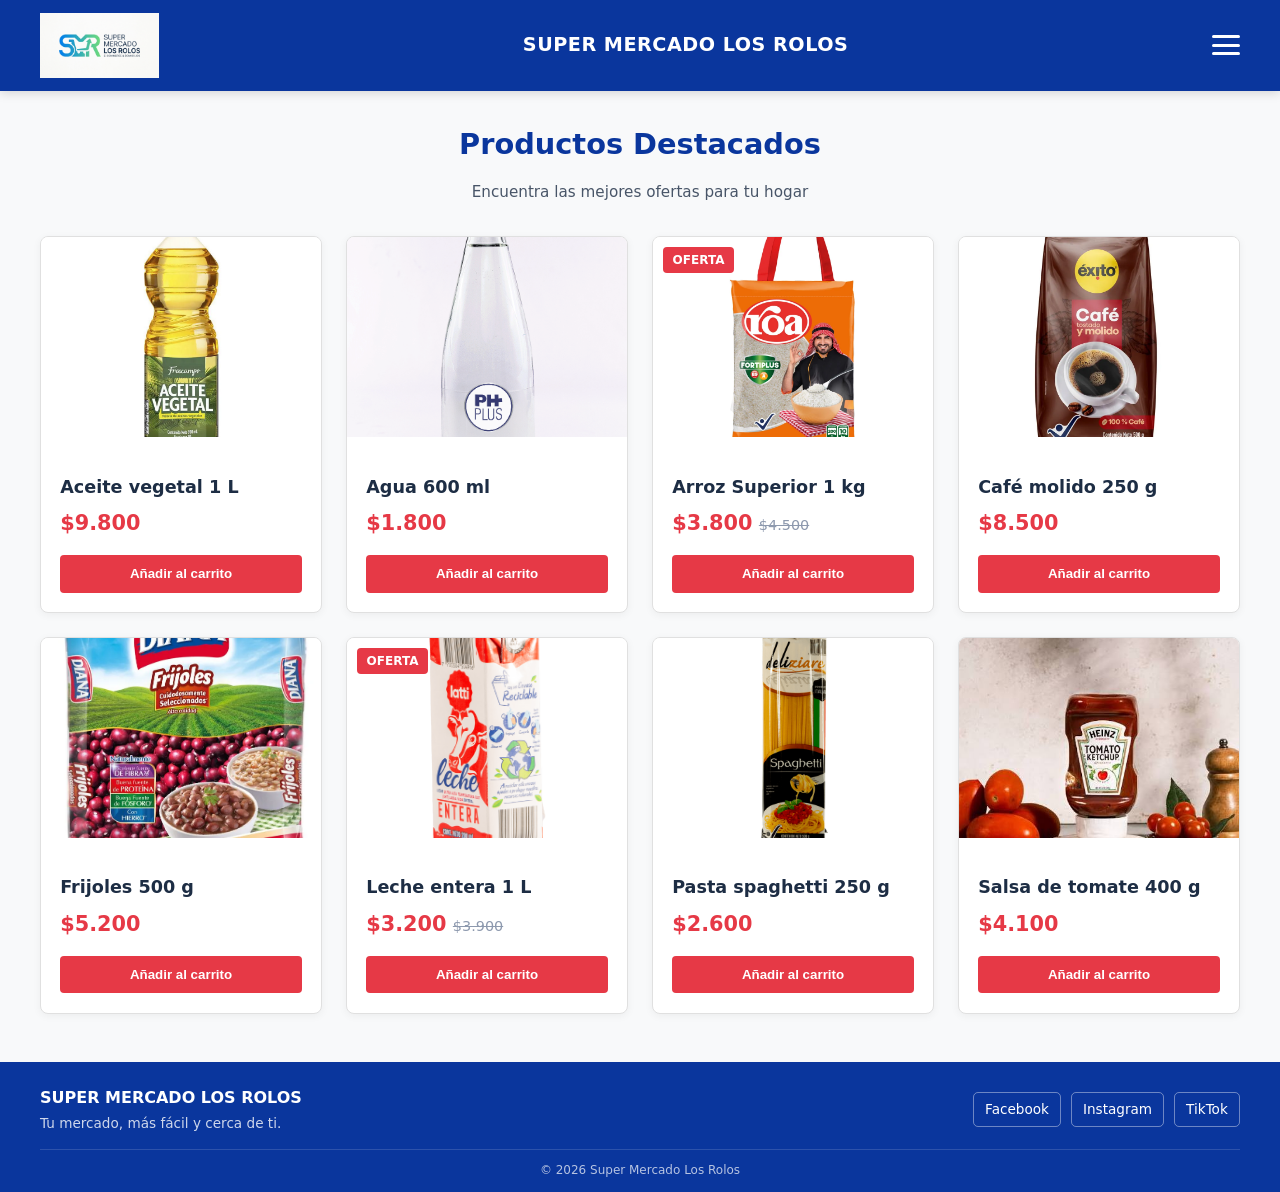
<file: index.html>
<!DOCTYPE html>
<html lang="en">
<head>
    <meta charset="UTF-8">
    <meta name="viewport"  content="width=device-width, initial-scale=1.0">
    <link rel="stylesheet" href="estilos/estilos.css">
    <title>Mercado los Rolos</title>
</head>
<body>
    
    <header class="main-header">
  <div class="header-container">
    
    <!-- 1. Logo (espacio reservado) -->
    <a href="index.html" class="logo">
      <img src="imagenes/logo.png" alt="Logo Mercado Los Rolos" class="logo-img">
    </a>

    <!-- 2. Título principal -->
    <h1 class="header-title">SUPER MERCADO LOS ROLOS</h1>

    <!-- 3. Menú Hamburguesa (Control con Checkbox) -->
    <input type="checkbox" id="menu-toggle" class="menu-toggle">
    <label for="menu-toggle" class="hamburger-icon">
      <span></span>
      <span></span>
      <span></span>
    </label>

    <!-- 4. Navegación -->
    <nav class="nav-menu">
      <ul>
        <li><a href="index.html">Inicio</a></li>
        <li><a href="categorias.html">Categorías</a></li>
        <li><a href="ofertas.html">Ofertas</a></li>
        <li><a href="#contacto">Contacto</a></li>
        <li><a href="login.html">Iniciar sesión</a></li>
      </ul>
    </nav>

  </div>
</header>
    <main class="main-container">
  <!-- Encabezado de la sección -->
  <section class="section-title">
    <h2>Productos Destacados</h2>
    <p>Encuentra las mejores ofertas para tu hogar</p>
  </section>

  <!-- Grilla de Productos -->
  <section class="productos-grid">
    
   
     <article class="card-producto">
            <img src="imagenes/aceite_vegetal.png" alt="Aceite vegetal 1 L" class="producto-img">
            <div class="producto-info">
                <h3>Aceite vegetal 1 L</h3>
                <p class="precio">$9.800</p>
                <button type="button" class="btn-comprar">Añadir al carrito</button>
            </div>
        </article>
 
        <article class="card-producto">
            <img src="imagenes/agua.png" alt="Agua 600 ml" class="producto-img">
            <div class="producto-info">
                <h3>Agua 600 ml</h3>
                <p class="precio">$1.800</p>
                <button type="button" class="btn-comprar">Añadir al carrito</button>
            </div>
        </article>
 
        <article class="card-producto">
            <span class="badge-oferta">Oferta</span>
            <img src="imagenes/arroz_1_kilo.png" alt="Arroz Superior 1 kg" class="producto-img">
            <div class="producto-info">
                <h3>Arroz Superior 1 kg</h3>
                <p class="precio">$3.800<span class="precio-anterior">$4.500</span></p>
                <button type="button" class="btn-comprar">Añadir al carrito</button>
            </div>
        </article>
 
        <article class="card-producto">
            <img src="imagenes/cafe_molido.png" alt="Café molido 250 g" class="producto-img">
            <div class="producto-info">
                <h3>Café molido 250 g</h3>
                <p class="precio">$8.500</p>
                <button type="button" class="btn-comprar">Añadir al carrito</button>
            </div>
        </article>
 
        <article class="card-producto">
            <img src="imagenes/frijoles.png" alt="Frijoles 500 g" class="producto-img">
            <div class="producto-info">
                <h3>Frijoles 500 g</h3>
                <p class="precio">$5.200</p>
                <button type="button" class="btn-comprar">Añadir al carrito</button>
            </div>
        </article>
 
        <article class="card-producto">
            <span class="badge-oferta">Oferta</span>
            <img src="imagenes/leche.png" alt="Leche entera 1 L" class="producto-img">
            <div class="producto-info">
                <h3>Leche entera 1 L</h3>
                <p class="precio">$3.200<span class="precio-anterior">$3.900</span></p>
                <button type="button" class="btn-comprar">Añadir al carrito</button>
            </div>
        </article>
 
        <article class="card-producto">
            <img src="imagenes/pasta.png" alt="Pasta spaghetti 250 g" class="producto-img">
            <div class="producto-info">
                <h3>Pasta spaghetti 250 g</h3>
                <p class="precio">$2.600</p>
                <button type="button" class="btn-comprar">Añadir al carrito</button>
            </div>
        </article>
 
        <article class="card-producto">
            <img src="imagenes/salsa_tomate.png" alt="Salsa de tomate 400 g" class="producto-img">
            <div class="producto-info">
                <h3>Salsa de tomate 400 g</h3>
                <p class="precio">$4.100</p>
                <button type="button" class="btn-comprar">Añadir al carrito</button>
            </div>
        </article>
 
        </section>
    </main>

  </section>
</main>

<!-- ==========================================
         FOOTER
         ========================================== -->

    <footer class="main-footer" id="contacto">

        <div class="footer-content">

            <div class="footer-info">

                <strong>
                    SUPER MERCADO LOS ROLOS
                </strong>

                <span>
                    Tu mercado, más fácil y cerca de ti.
                </span>

            </div>


            <div class="footer-social">

                <a href="#" aria-label="Facebook">
                    Facebook
                </a>

                <a href="#" aria-label="Instagram">
                    Instagram
                </a>

                <a href="#" aria-label="TikTok">
                    TikTok
                </a>

            </div>

        </div>


        <div class="footer-bottom">
            © 2026 Super Mercado Los Rolos
        </div>

    </footer>
</body>
</html>
</file>
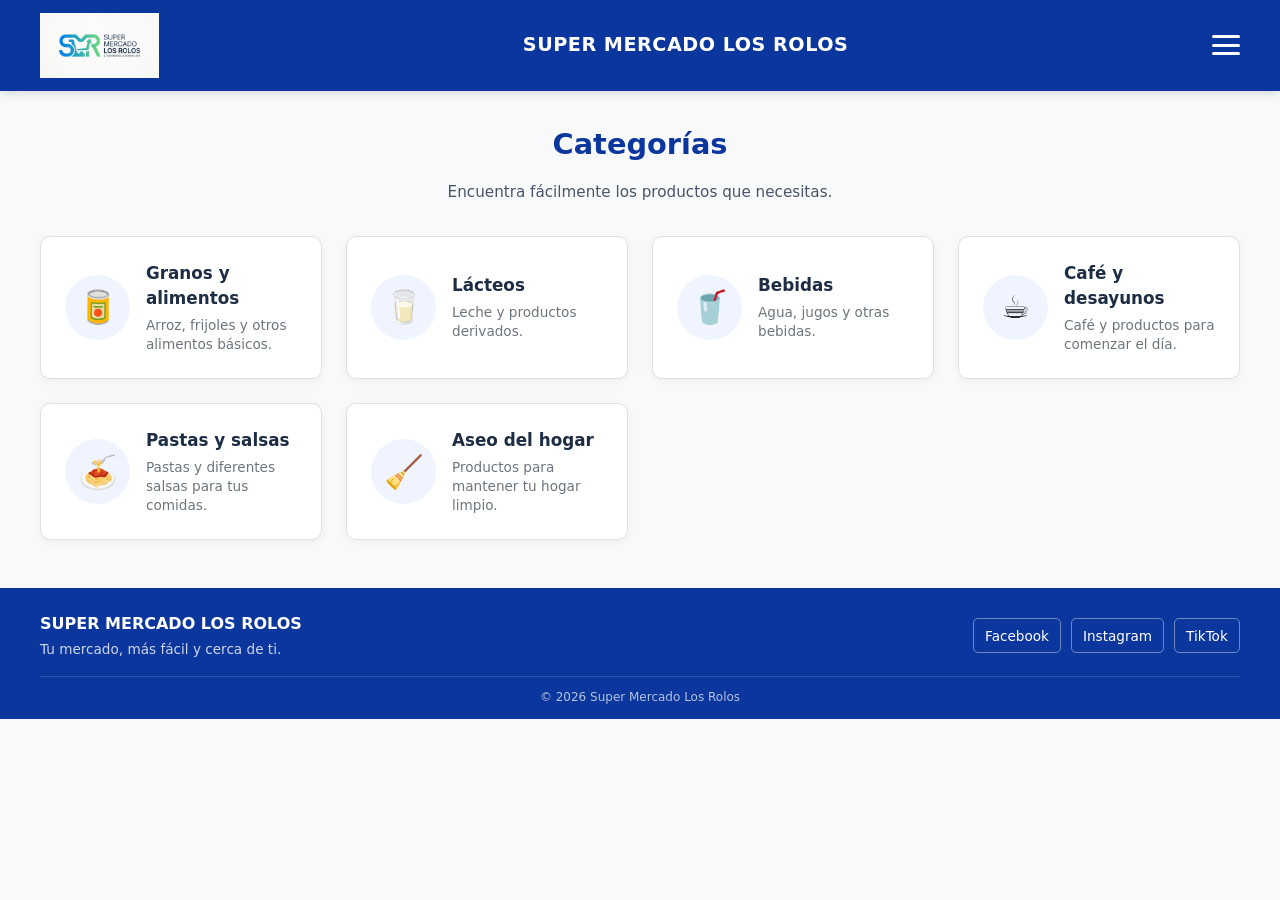
<file: categorias.html>
<!DOCTYPE html>
<html lang="es">
<head>
    <meta charset="UTF-8">
    <meta name="viewport" content="width=device-width, initial-scale=1.0">
    <link rel="stylesheet" href="estilos/estilos.css">
    
    <title>Categorías - Mercado Los Rolos</title>
</head>

<body>

    <!-- ==========================================
         HEADER
         ========================================== -->

    <header class="main-header">
        <div class="header-container">

            <!-- Logo -->
            <a href="index.html" class="logo">
                <img 
                    src="imagenes/logo.png" 
                    alt="Logo Mercado Los Rolos" 
                    class="logo-img"
                >
            </a>

            <!-- Título -->
            <h1 class="header-title">
                SUPER MERCADO LOS ROLOS
            </h1>

            <!-- Menú hamburguesa -->
            <input 
                type="checkbox" 
                id="menu-toggle" 
                class="menu-toggle"
            >

            <label for="menu-toggle" class="hamburger-icon">
                <span></span>
                <span></span>
                <span></span>
            </label>

            <!-- Navegación -->
            <nav class="nav-menu">
                <ul>
                    <li><a href="index.html">Inicio</a></li>
                    <li><a href="categorias.html">Categorías</a></li>
                    <li><a href="ofertas.html">Ofertas</a></li>
                    <li><a href="#contacto">Contacto</a></li>
                    <li><a href="login.html">Iniciar sesión</a></li>
                </ul>
            </nav>

        </div>
    </header>


    <!-- ==========================================
         CONTENIDO DE CATEGORÍAS
         ========================================== -->

    <main class="main-container">

        <section class="categorias-header">
            <h2>Categorías</h2>

            <p>
                Encuentra fácilmente los productos que necesitas.
            </p>
        </section>


        <!-- Tarjetas de categorías -->

        <section class="categorias-grid">

            <!-- Categoría 1 -->
            <a href="#" class="categoria-card">
                <div class="categoria-icono">🥫</div>

                <div class="categoria-info">
                    <h3>Granos y alimentos</h3>
                    <p>
                        Arroz, frijoles y otros alimentos básicos.
                    </p>
                </div>
            </a>


            <!-- Categoría 2 -->
            <a href="#" class="categoria-card">
                <div class="categoria-icono">🥛</div>

                <div class="categoria-info">
                    <h3>Lácteos</h3>
                    <p>
                        Leche y productos derivados.
                    </p>
                </div>
            </a>


            <!-- Categoría 3 -->
            <a href="#" class="categoria-card">
                <div class="categoria-icono">🥤</div>

                <div class="categoria-info">
                    <h3>Bebidas</h3>
                    <p>
                        Agua, jugos y otras bebidas.
                    </p>
                </div>
            </a>


            <!-- Categoría 4 -->
            <a href="#" class="categoria-card">
                <div class="categoria-icono">☕</div>

                <div class="categoria-info">
                    <h3>Café y desayunos</h3>
                    <p>
                        Café y productos para comenzar el día.
                    </p>
                </div>
            </a>


            <!-- Categoría 5 -->
            <a href="#" class="categoria-card">
                <div class="categoria-icono">🍝</div>

                <div class="categoria-info">
                    <h3>Pastas y salsas</h3>
                    <p>
                        Pastas y diferentes salsas para tus comidas.
                    </p>
                </div>
            </a>


            <!-- Categoría 6 -->
            <a href="#" class="categoria-card">
                <div class="categoria-icono">🧹</div>

                <div class="categoria-info">
                    <h3>Aseo del hogar</h3>
                    <p>
                        Productos para mantener tu hogar limpio.
                    </p>
                </div>
            </a>

        </section>

    </main>


    <!-- ==========================================
         FOOTER
         ========================================== -->

    <footer class="main-footer" id="contacto">

        <div class="footer-content">

            <div class="footer-info">
                <strong>SUPER MERCADO LOS ROLOS</strong>

                <span>
                    Tu mercado, más fácil y cerca de ti.
                </span>
            </div>


            <div class="footer-social">

                <a href="#" aria-label="Facebook">
                    Facebook
                </a>

                <a href="#" aria-label="Instagram">
                    Instagram
                </a>

                <a href="#" aria-label="TikTok">
                    TikTok
                </a>

            </div>

        </div>


        <div class="footer-bottom">
            © 2026 Super Mercado Los Rolos
        </div>

    </footer>

</body>
</html>
</file>
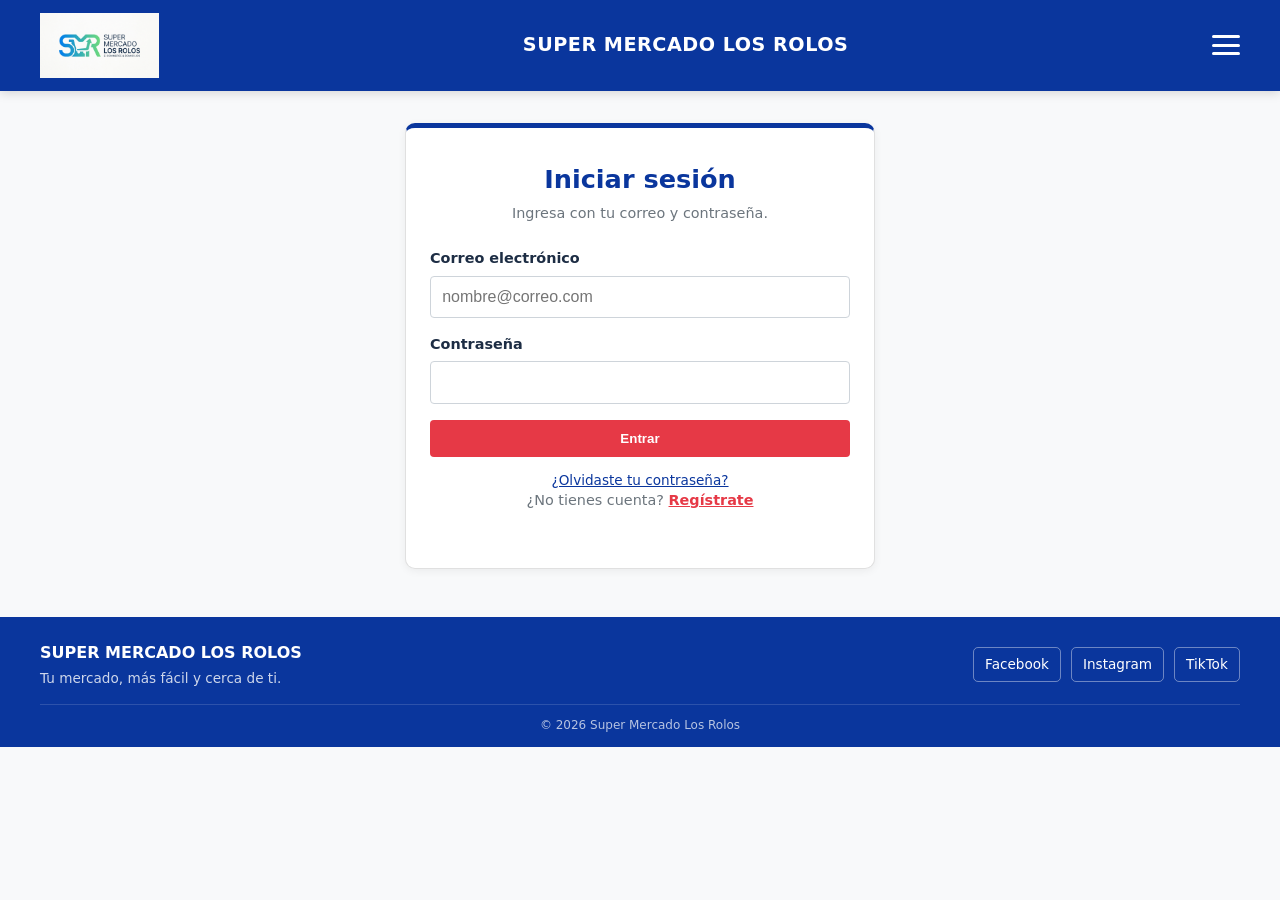
<file: login.html>
<!DOCTYPE html>
<html lang="es">
<head>
    <meta charset="UTF-8">
    <meta name="viewport" content="width=device-width, initial-scale=1.0">
    <link rel="stylesheet" href="estilos/estilos.css">
    <title>Iniciar sesión - Mercado Los Rolos</title>
</head>
<body>
    <header class="main-header">
        <div class="header-container">
            <a href="index.html" class="logo">
                <img src="imagenes/logo.png" alt="Logo Mercado Los Rolos" class="logo-img">
            </a>
            <h1 class="header-title">SUPER MERCADO LOS ROLOS</h1>
            <input type="checkbox" id="menu-toggle" class="menu-toggle">
            <label for="menu-toggle" class="hamburger-icon">
                <span></span>
                <span></span>
                <span></span>
            </label>
            <nav class="nav-menu">
                <ul>
                    <li><a href="index.html">Inicio</a></li>
                    <li><a href="categorias.html">Categorías</a></li>
                    <li><a href="ofertas.html">Ofertas</a></li>
                    <li><a href="login.html">Iniciar sesión</a></li>
                    <li><a href="#contacto">Contacto</a></li>
                </ul>
            </nav>
        </div>
    </header>

    <main class="main-container">
        <section class="login-caja">
            <h2>Iniciar sesión</h2>
            <p>Ingresa con tu correo y contraseña.</p>

            <form class="login-form" action="#" method="post">
                <div class="login-campo">
                    <label for="correo">Correo electrónico</label>
                    <input type="email" id="correo" name="correo" placeholder="nombre@correo.com" required>
                </div>

                <div class="login-campo">
                    <label for="contrasena">Contraseña</label>
                    <input type="password" id="contrasena" name="contrasena" required>
                </div>

                <p class="login-error" role="alert" hidden>Correo o contraseña incorrectos.</p>

                <button type="submit" class="btn-comprar">Entrar</button>
                <a href="recuperar.html" class="login-olvido">¿Olvidaste tu contraseña?</a>
            </form>

            <p class="login-pie">¿No tienes cuenta? <a href="registro.html">Regístrate</a></p>
        </section>
    </main>

    <footer class="main-footer" id="contacto">
        <div class="footer-content">
            <div class="footer-info">
                <strong>SUPER MERCADO LOS ROLOS</strong>
                <span>Tu mercado, más fácil y cerca de ti.</span>
            </div>
            <div class="footer-social">
                <a href="#" aria-label="Facebook">Facebook</a>
                <a href="#" aria-label="Instagram">Instagram</a>
                <a href="#" aria-label="TikTok">TikTok</a>
            </div>
        </div>
        <div class="footer-bottom">© 2026 Super Mercado Los Rolos</div>
    </footer>
</body>
</html>
</file>
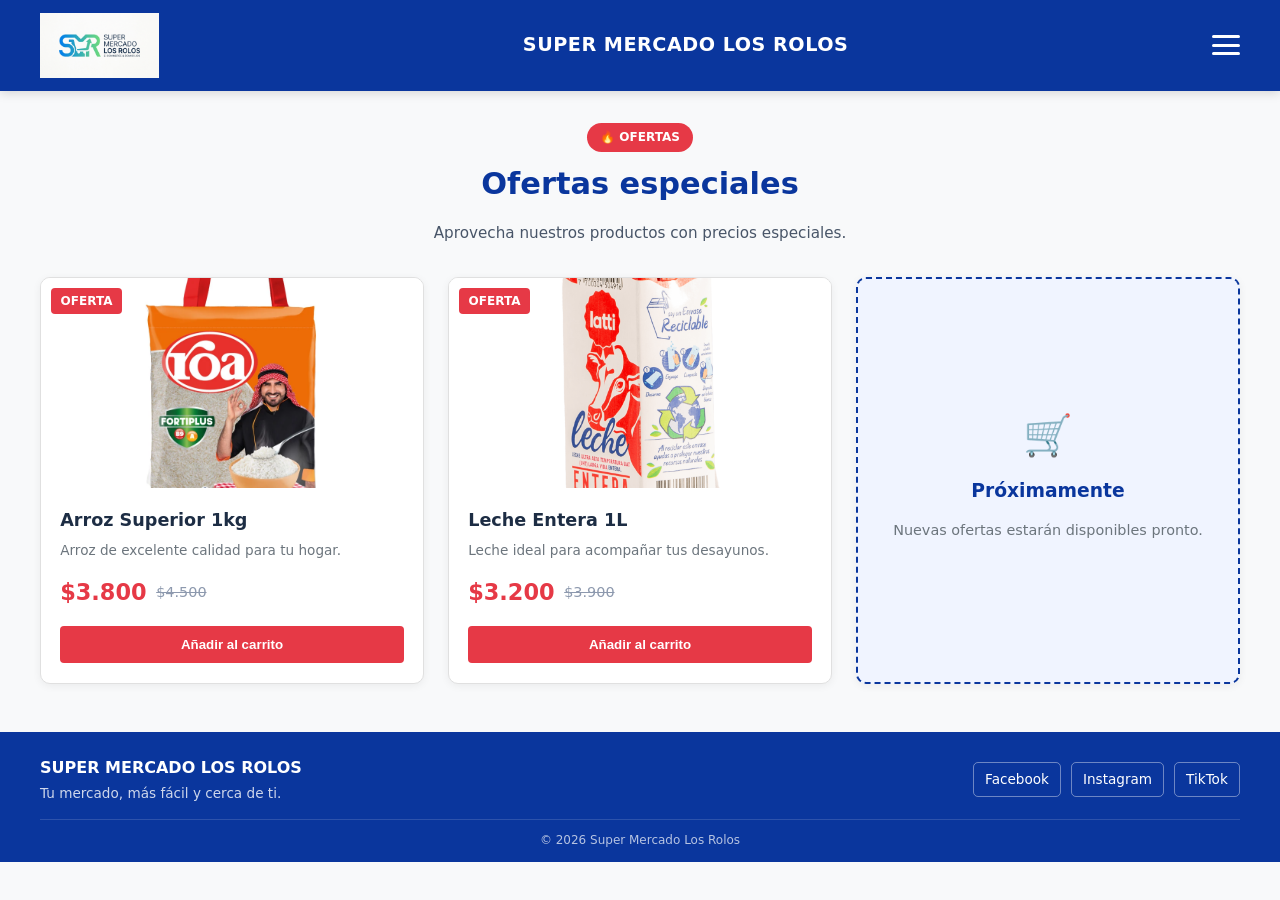
<file: ofertas.html>
<!DOCTYPE html>
<html lang="es">

<head>
    <meta charset="UTF-8">
    <meta name="viewport" content="width=device-width, initial-scale=1.0">

    <link rel="stylesheet" href="estilos/estilos.css">

    <title>Ofertas - Mercado Los Rolos</title>
</head>

<body>

    <!-- ==========================================
         HEADER
         ========================================== -->

    <header class="main-header">

        <div class="header-container">

            <!-- Logo -->
            <a href="index.html" class="logo">
                <img
                    src="imagenes/logo.png"
                    alt="Logo Mercado Los Rolos"
                    class="logo-img"
                >
            </a>

            <!-- Título -->
            <h1 class="header-title">
                SUPER MERCADO LOS ROLOS
            </h1>

            <!-- Menú hamburguesa -->
            <input
                type="checkbox"
                id="menu-toggle"
                class="menu-toggle"
            >

            <label for="menu-toggle" class="hamburger-icon">
                <span></span>
                <span></span>
                <span></span>
            </label>

            <!-- Navegación -->
            <nav class="nav-menu">

                <ul>
                    <li><a href="index.html">Inicio</a></li>
                    <li><a href="categorias.html">Categorías</a></li>
                    <li><a href="ofertas.html">Ofertas</a></li>
                    <li><a href="#contacto">Contacto</a></li>
                    <li><a href="login.html">Iniciar sesión</a></li>
                </ul>

            </nav>

        </div>

    </header>


    <!-- ==========================================
         CONTENIDO DE OFERTAS
         ========================================== -->

    <main class="main-container">

        <!-- Encabezado -->

        <section class="ofertas-header">

            <span class="ofertas-etiqueta">
                🔥 OFERTAS
            </span>

            <h2>
                Ofertas especiales
            </h2>

            <p>
                Aprovecha nuestros productos con precios especiales.
            </p>

        </section>


        <!-- ==========================================
             PRODUCTOS EN OFERTA
             ========================================== -->

        <section class="ofertas-grid">


            <!-- OFERTA 1 -->

            <article class="oferta-card">

                <div class="oferta-imagen">

                    <span class="badge-oferta">
                        OFERTA
                    </span>

                    <img
                        src="imagenes/arroz_1_kilo.png"
                        alt="Arroz Superior 1kg"
                    >

                </div>


                <div class="oferta-info">

                    <h3>
                        Arroz Superior 1kg
                    </h3>

                    <p class="oferta-descripcion">
                        Arroz de excelente calidad para tu hogar.
                    </p>

                    <div class="oferta-precios">

                        <span class="oferta-precio">
                            $3.800
                        </span>

                        <span class="oferta-anterior">
                            $4.500
                        </span>

                    </div>

                    <button class="btn-comprar">
                        Añadir al carrito
                    </button>

                </div>

            </article>


            <!-- OFERTA 2 -->

            <article class="oferta-card">

                <div class="oferta-imagen">

                    <span class="badge-oferta">
                        OFERTA
                    </span>

                    <img
                        src="imagenes/leche.png"
                        alt="Leche Entera 1L"
                    >

                </div>


                <div class="oferta-info">

                    <h3>
                        Leche Entera 1L
                    </h3>

                    <p class="oferta-descripcion">
                        Leche ideal para acompañar tus desayunos.
                    </p>

                    <div class="oferta-precios">

                        <span class="oferta-precio">
                            $3.200
                        </span>

                        <span class="oferta-anterior">
                            $3.900
                        </span>

                    </div>

                    <button class="btn-comprar">
                        Añadir al carrito
                    </button>

                </div>

            </article>


            <!-- OFERTA 3 -->
            <!-- La dejamos preparada para después -->

            <article class="oferta-card oferta-proxima">

                <div class="oferta-proxima-contenido">

                    <span>🛒</span>

                    <h3>
                        Próximamente
                    </h3>

                    <p>
                        Nuevas ofertas estarán disponibles pronto.
                    </p>

                </div>

            </article>


        </section>

    </main>


    <!-- ==========================================
         FOOTER
         ========================================== -->

    <footer class="main-footer" id="contacto">

        <div class="footer-content">

            <div class="footer-info">

                <strong>
                    SUPER MERCADO LOS ROLOS
                </strong>

                <span>
                    Tu mercado, más fácil y cerca de ti.
                </span>

            </div>


            <div class="footer-social">

                <a href="#" aria-label="Facebook">
                    Facebook
                </a>

                <a href="#" aria-label="Instagram">
                    Instagram
                </a>

                <a href="#" aria-label="TikTok">
                    TikTok
                </a>

            </div>

        </div>


        <div class="footer-bottom">
            © 2026 Super Mercado Los Rolos
        </div>

    </footer>

</body>

</html>
</file>
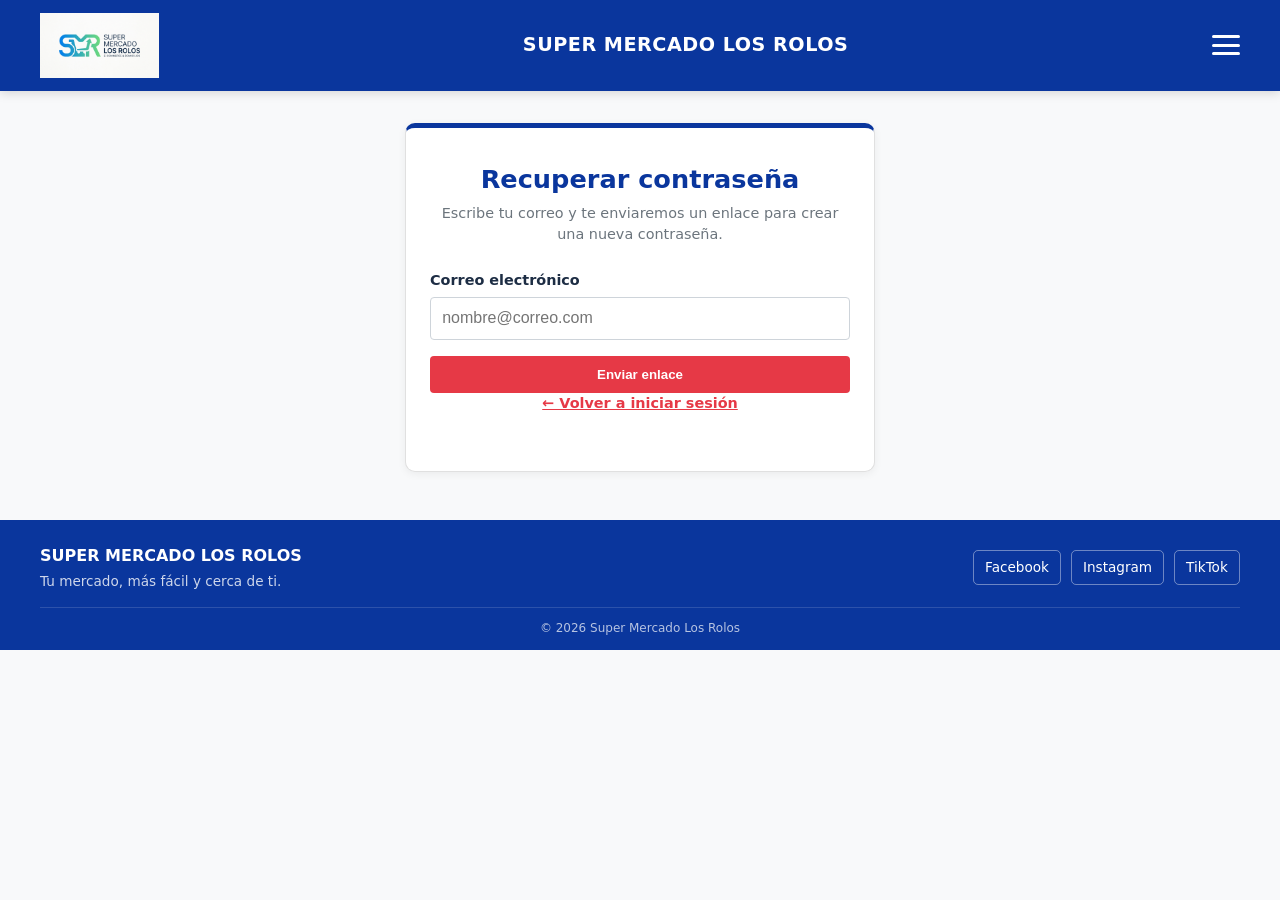
<file: recuperar.html>
<!DOCTYPE html>
<html lang="es">
<head>
    <meta charset="UTF-8">
    <meta name="viewport" content="width=device-width, initial-scale=1.0">
    <link rel="stylesheet" href="estilos/estilos.css">
    <title>Recuperar contraseña - Mercado Los Rolos</title>
</head>
<body>
    <header class="main-header">
        <div class="header-container">
            <a href="index.html" class="logo">
                <img src="imagenes/logo.png" alt="Logo Mercado Los Rolos" class="logo-img">
            </a>
            <h1 class="header-title">SUPER MERCADO LOS ROLOS</h1>
            <input type="checkbox" id="menu-toggle" class="menu-toggle">
            <label for="menu-toggle" class="hamburger-icon">
                <span></span>
                <span></span>
                <span></span>
            </label>
            <nav class="nav-menu">
                <ul>
                    <li><a href="index.html">Inicio</a></li>
                    <li><a href="categorias.html">Categorías</a></li>
                    <li><a href="ofertas.html">Ofertas</a></li>
                    <li><a href="login.html">Iniciar sesión</a></li>
                    <li><a href="#contacto">Contacto</a></li>
                </ul>
            </nav>
        </div>
    </header>

    <main class="main-container">
        <section class="login-caja">
            <h2>Recuperar contraseña</h2>
            <p>Escribe tu correo y te enviaremos un enlace para crear una nueva contraseña.</p>

            <form class="login-form" action="#" method="post">
                <div class="login-campo">
                    <label for="correo">Correo electrónico</label>
                    <input type="email" id="correo" name="correo" placeholder="nombre@correo.com" required>
                </div>

                <p class="login-exito" role="status" hidden>Si el correo está registrado, recibirás un enlace en unos minutos.</p>

                <button type="submit" class="btn-comprar">Enviar enlace</button>
            </form>

            <p class="login-pie"><a href="login.html">&larr; Volver a iniciar sesión</a></p>
        </section>
    </main>

    <footer class="main-footer" id="contacto">
        <div class="footer-content">
            <div class="footer-info">
                <strong>SUPER MERCADO LOS ROLOS</strong>
                <span>Tu mercado, más fácil y cerca de ti.</span>
            </div>
            <div class="footer-social">
                <a href="#" aria-label="Facebook">Facebook</a>
                <a href="#" aria-label="Instagram">Instagram</a>
                <a href="#" aria-label="TikTok">TikTok</a>
            </div>
        </div>
        <div class="footer-bottom">© 2026 Super Mercado Los Rolos</div>
    </footer>
</body>
</html>
</file>
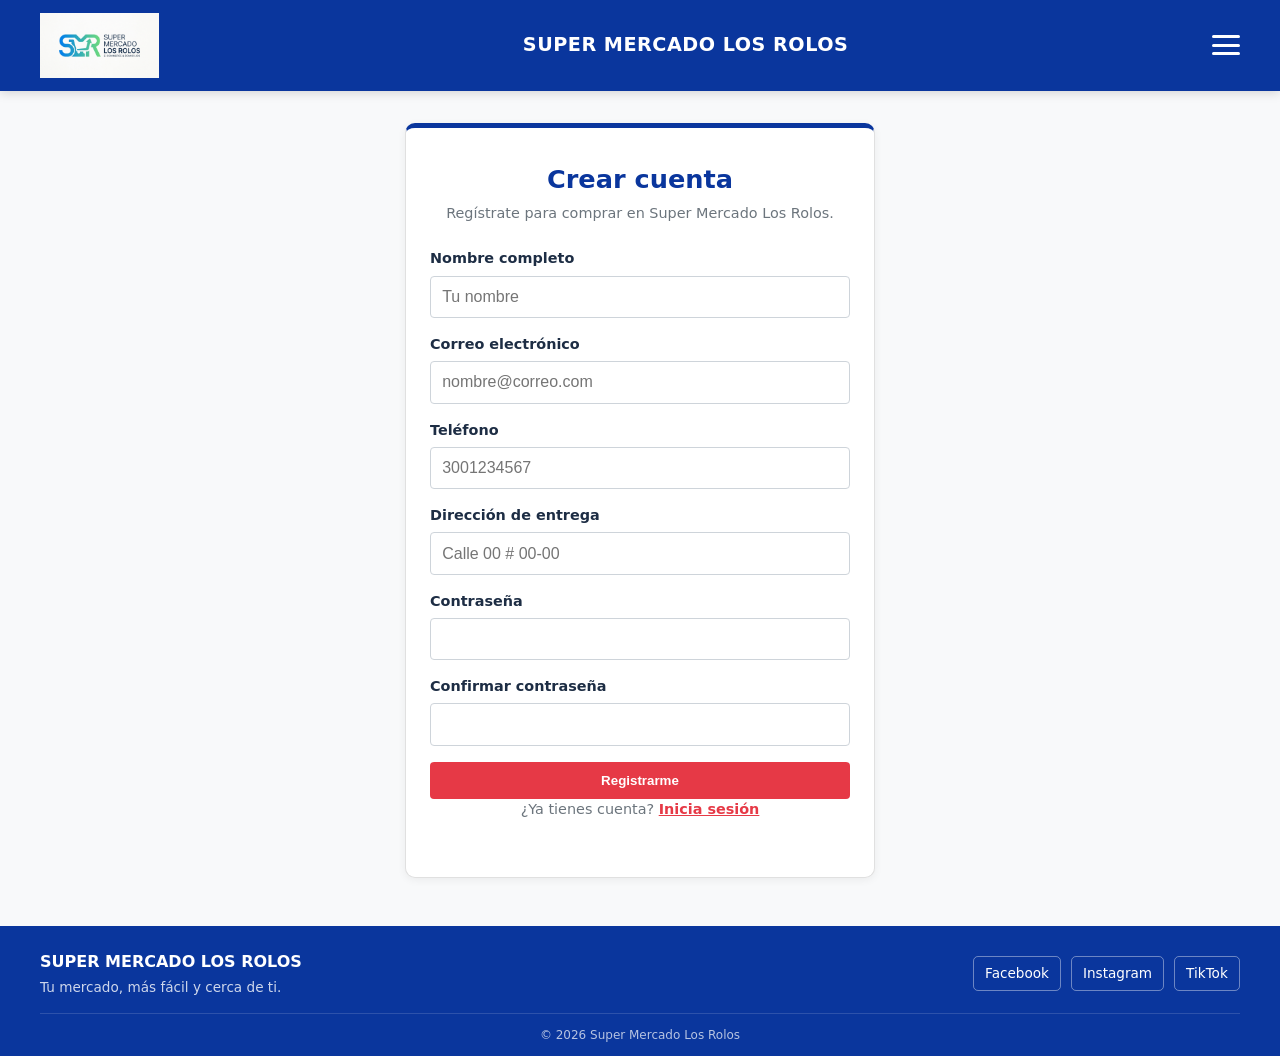
<file: registro.html>
<!DOCTYPE html>
<html lang="es">
<head>
    <meta charset="UTF-8">
    <meta name="viewport" content="width=device-width, initial-scale=1.0">
    <link rel="stylesheet" href="estilos/estilos.css">
    <title>Registro - Mercado Los Rolos</title>
</head>
<body>
    <header class="main-header">
        <div class="header-container">
            <a href="index.html" class="logo">
                <img src="imagenes/logo.png" alt="Logo Mercado Los Rolos" class="logo-img">
            </a>
            <h1 class="header-title">SUPER MERCADO LOS ROLOS</h1>
            <input type="checkbox" id="menu-toggle" class="menu-toggle">
            <label for="menu-toggle" class="hamburger-icon">
                <span></span>
                <span></span>
                <span></span>
            </label>
            <nav class="nav-menu">
                <ul>
                    <li><a href="index.html">Inicio</a></li>
                    <li><a href="categorias.html">Categorías</a></li>
                    <li><a href="ofertas.html">Ofertas</a></li>
                    <li><a href="login.html">Iniciar sesión</a></li>
                    <li><a href="#contacto">Contacto</a></li>
                </ul>
            </nav>
        </div>
    </header>

    <main class="main-container">
        <section class="login-caja">
            <h2>Crear cuenta</h2>
            <p>Regístrate para comprar en Super Mercado Los Rolos.</p>

            <form class="login-form" action="#" method="post">
                <div class="login-campo">
                    <label for="nombre">Nombre completo</label>
                    <input type="text" id="nombre" name="nombre" placeholder="Tu nombre" required>
                </div>

                <div class="login-campo">
                    <label for="correo">Correo electrónico</label>
                    <input type="email" id="correo" name="correo" placeholder="nombre@correo.com" required>
                </div>

                <div class="login-campo">
                    <label for="telefono">Teléfono</label>
                    <input type="tel" id="telefono" name="telefono" placeholder="3001234567" required>
                </div>

                <div class="login-campo">
                    <label for="direccion">Dirección de entrega</label>
                    <input type="text" id="direccion" name="direccion" placeholder="Calle 00 # 00-00" required>
                </div>

                <div class="login-campo">
                    <label for="contrasena">Contraseña</label>
                    <input type="password" id="contrasena" name="contrasena" minlength="6" required>
                </div>

                <div class="login-campo">
                    <label for="confirmar">Confirmar contraseña</label>
                    <input type="password" id="confirmar" name="confirmar" minlength="6" required>
                </div>

                <p class="login-error" role="alert" hidden>Las contraseñas no coinciden.</p>

                <button type="submit" class="btn-comprar">Registrarme</button>
            </form>

            <p class="login-pie">¿Ya tienes cuenta? <a href="login.html">Inicia sesión</a></p>
        </section>
    </main>

    <footer class="main-footer" id="contacto">
        <div class="footer-content">
            <div class="footer-info">
                <strong>SUPER MERCADO LOS ROLOS</strong>
                <span>Tu mercado, más fácil y cerca de ti.</span>
            </div>
            <div class="footer-social">
                <a href="#" aria-label="Facebook">Facebook</a>
                <a href="#" aria-label="Instagram">Instagram</a>
                <a href="#" aria-label="TikTok">TikTok</a>
            </div>
        </div>
        <div class="footer-bottom">© 2026 Super Mercado Los Rolos</div>
    </footer>
</body>
</html>
</file>
<file: estilos/estilos.css>
/* ==========================================
   1. ESTILOS BASE Y GLOBALES
   ========================================== */
body {
  /* Todo el contenido de la página heredará esta base */
  margin: 0;
  padding: 0;
  font-family: system-ui, -apple-system, BlinkMacSystemFont, 'Segoe UI', Roboto, Oxygen, Ubuntu, Cantarell, sans-serif;
  font-size: 16px;
  line-height: 1.5;
  background-color: #f8f9fa;
  color: #212529;
  min-height: 100vh;
  width: 100%;
}

/* ==========================================
   ↓↓↓ 2. INICIO DE HEADER Y NAVEGACIÓN ↓↓↓
   ========================================== */

/* Header principal con el azul dominante */
.main-header {
  background-color: #0A369D; 
  color: #FFFFFF;
  width: 100%;
  position: sticky;
  top: 0;
  z-index: 1000;
  box-shadow: 0 2px 10px rgba(0, 0, 0, 0.15);
}

.header-container {
  display: flex;
  justify-content: space-between;
  align-items: center;
  max-width: 1200px;
  margin: 0 auto;
  padding: 0.8rem 1.5rem;
  position: relative;
}

/* Estilos para el Logo y Título */
.logo-img {
  height: 65px;
  width: auto;
  display: block;
}

.header-title {
  font-size: 1.2rem;
  font-weight: 700;
  text-transform: uppercase;
  letter-spacing: 0.5px;
}

/* Icono Hamburguesa y Control */
.menu-toggle {
  display: none;
}

.hamburger-icon {
  display: flex;
  flex-direction: column;
  justify-content: space-between;
  width: 28px;
  height: 20px;
  cursor: pointer;
}

.hamburger-icon span {
  display: block;
  height: 3px;
  width: 100%;
  background-color: #FFFFFF;
  border-radius: 2px;
  transition: all 0.3s ease;
}

/* Menú de Navegación Móvil */
.nav-menu {
  position: absolute;
  top: 100%;
  left: 0;
  width: 100%;
  background-color: #0A369D;
  display: none; 
  border-top: 1px solid rgba(255, 255, 255, 0.1);
}

.nav-menu ul {
  list-style: none;
  padding: 0;
  margin: 0;
}

.nav-menu li a {
  display: block;
  padding: 1rem 1.5rem;
  color: #FFFFFF;
  text-decoration: none;
  font-weight: 500;
  border-bottom: 1px solid rgba(255, 255, 255, 0.05);
  transition: background-color 0.2s ease;
}

.nav-menu li a:hover {
  background-color: #1D2D44; 
}

/* Mostrar el menú cuando el checkbox está activado */
.menu-toggle:checked ~ .nav-menu {
  display: block;
}

/* ==========================================
   ↑↑↑ FIN DE HEADER Y NAVEGACIÓN ↑↑↑
   ========================================== */


/* ==========================================
   3. ESTRUCTURA Y TEXTOS PRINCIPALES
   ========================================== */
.main-container {
  max-width: 1200px;
  margin: 2rem auto;
  padding: 0 1.5rem;
}

.section-title {
  text-align: center;
  margin-bottom: 2rem;
}

.section-title h2 {
  color: #0A369D; 
  font-size: 1.8rem;
  margin-bottom: 0.3rem;
}

.section-title p {
  color: #1D2D44; 
  font-size: 0.95rem;
  opacity: 0.8;
}

/* ==========================================
   4. GRILLA Y TARJETAS DE PRODUCTOS
   ========================================== */
.productos-grid {
  display: grid;
  grid-template-columns: repeat(auto-fit, minmax(240px, 1fr));
  gap: 1.5rem; 
}

.card-producto {
  background-color: #FFFFFF;
  border: 1px solid #E0E0E0;
  border-radius: 8px;
  overflow: hidden;
  position: relative;
  display: flex;
  flex-direction: column;
  justify-content: space-between;
  box-shadow: 0 2px 8px rgba(0, 0, 0, 0.05);
  transition: transform 0.2s ease, box-shadow 0.2s ease;
}

.card-producto:hover {
  transform: translateY(-4px);
  box-shadow: 0 6px 15px rgba(0, 0, 0, 0.1);
}

.producto-img {
  width: 100%;
  height: 200px;
  object-fit: cover;
  background-color: #F8F9FA;
}

.producto-info {
  padding: 1.2rem;
  display: flex;
  flex-direction: column;
  flex-grow: 1;
}

.producto-info h3 {
  color: #1D2D44;
  font-size: 1.1rem;
  margin-bottom: 0.5rem;
}

/* ==========================================
   5. COMPONENTES: PRECIOS, ETIQUETAS Y BOTONES
   ========================================== */
.precio {
  color: #E63946; 
  font-size: 1.3rem;
  font-weight: bold;
  margin-bottom: 1rem;
  margin-top: auto;
}

.precio-anterior {
  color: #8D99AE;
  font-size: 0.9rem;
  text-decoration: line-through;
  font-weight: normal;
  margin-left: 0.4rem;
}

.badge-oferta {
  position: absolute;
  top: 10px;
  left: 10px;
  background-color: #E63946; 
  color: #FFFFFF;
  font-size: 0.75rem;
  font-weight: bold;
  padding: 0.25rem 0.6rem;
  border-radius: 4px;
  text-transform: uppercase;
  z-index: 2;
}

.btn-comprar {
  background-color: #E63946;
  color: #FFFFFF;
  border: none;
  padding: 0.7rem;
  border-radius: 4px;
  font-weight: bold;
  cursor: pointer;
  width: 100%;
  transition: background-color 0.2s ease;
}

.btn-comprar:hover {
  background-color: #C12A36;
}

/* ==========================================
   FOOTER
   ========================================== */

.main-footer {
  background-color: #0A369D;
  color: #FFFFFF;
  margin-top: 3rem;
  padding: 1.5rem 1.5rem 0.8rem;
}

.footer-content {
  max-width: 1200px;
  margin: 0 auto;
  display: flex;
  justify-content: space-between;
  align-items: center;
  gap: 1rem;
}

.footer-info {
  display: flex;
  flex-direction: column;
  gap: 0.2rem;
}

.footer-info strong {
  font-size: 1rem;
}

.footer-info span {
  font-size: 0.85rem;
  opacity: 0.8;
}

.footer-social {
  display: flex;
  gap: 0.6rem;
}

.footer-social a {
  color: #FFFFFF;
  text-decoration: none;
  font-size: 0.85rem;
  padding: 0.4rem 0.7rem;
  border: 1px solid rgba(255, 255, 255, 0.4);
  border-radius: 5px;
  transition: all 0.2s ease;
}

.footer-social a:hover {
  background-color: #FFFFFF;
  color: #0A369D;
  transform: translateY(-2px);
}

.footer-bottom {
  max-width: 1200px;
  margin: 1rem auto 0;
  padding-top: 0.7rem;
  border-top: 1px solid rgba(255, 255, 255, 0.2);
  text-align: center;
  font-size: 0.75rem;
  opacity: 0.7;
}


/* ==========================================
   PÁGINA DE CATEGORÍAS
   ========================================== */

.categorias-header {
  text-align: center;
  margin-bottom: 2rem;
}

.categorias-header h2 {
  color: #0A369D;
  font-size: 1.8rem;
  margin-bottom: 0.4rem;
}

.categorias-header p {
  color: #1D2D44;
  font-size: 0.95rem;
  opacity: 0.8;
}


/* ==========================================
   GRILLA DE CATEGORÍAS
   ========================================== */

.categorias-grid {
  display: grid;
  grid-template-columns: repeat(auto-fit, minmax(250px, 1fr));
  gap: 1.5rem;
}


/* ==========================================
   TARJETA DE CATEGORÍA
   ========================================== */

.categoria-card {
  background-color: #FFFFFF;
  border: 1px solid #E0E0E0;
  border-radius: 10px;
  padding: 1.5rem;

  display: flex;
  align-items: center;
  gap: 1rem;

  text-decoration: none;
  color: inherit;

  box-shadow: 0 2px 8px rgba(0, 0, 0, 0.05);

  transition:
    transform 0.2s ease,
    box-shadow 0.2s ease,
    border-color 0.2s ease;
}


/* Efecto al pasar el mouse */

.categoria-card:hover {
  transform: translateY(-5px);
  border-color: #0A369D;
  box-shadow: 0 6px 15px rgba(0, 0, 0, 0.12);
}


/* ==========================================
   ICONO
   ========================================== */

.categoria-icono {
  width: 65px;
  height: 65px;

  flex-shrink: 0;

  display: flex;
  align-items: center;
  justify-content: center;

  background-color: #F0F4FF;
  border-radius: 50%;

  font-size: 2rem;

  transition: transform 0.2s ease;
}


.categoria-card:hover .categoria-icono {
  transform: scale(1.1);
}


/* ==========================================
   INFORMACIÓN
   ========================================== */

.categoria-info h3 {
  color: #1D2D44;
  font-size: 1.05rem;
  margin: 0 0 0.3rem;
}


.categoria-info p {
  color: #6C757D;
  font-size: 0.85rem;
  margin: 0;
  line-height: 1.4;
}


/* ==========================================
   PÁGINA DE OFERTAS
   ========================================== */

.ofertas-header {
  text-align: center;
  margin-bottom: 2rem;
}

.ofertas-etiqueta {
  display: inline-block;
  background-color: #E63946;
  color: #FFFFFF;
  padding: 0.35rem 0.8rem;
  border-radius: 20px;
  font-size: 0.75rem;
  font-weight: bold;
  margin-bottom: 0.6rem;
}

.ofertas-header h2 {
  color: #0A369D;
  font-size: 1.9rem;
  margin: 0 0 0.4rem;
}

.ofertas-header p {
  color: #1D2D44;
  font-size: 0.95rem;
  opacity: 0.8;
}


/* ==========================================
   GRILLA
   ========================================== */

.ofertas-grid {
  display: grid;
  grid-template-columns: repeat(auto-fit, minmax(250px, 1fr));
  gap: 1.5rem;
}


/* ==========================================
   TARJETA DE OFERTA
   ========================================== */

.oferta-card {
  background-color: #FFFFFF;
  border: 1px solid #E0E0E0;
  border-radius: 10px;
  overflow: hidden;

  box-shadow: 0 2px 8px rgba(0, 0, 0, 0.06);

  transition:
    transform 0.2s ease,
    box-shadow 0.2s ease;
}

.oferta-card:hover {
  transform: translateY(-5px);
  box-shadow: 0 7px 18px rgba(0, 0, 0, 0.12);
}


/* ==========================================
   IMAGEN
   ========================================== */

.oferta-imagen {
  height: 210px;
  position: relative;
  background-color: #F8F9FA;
}

.oferta-imagen img {
  width: 100%;
  height: 100%;
  object-fit: cover;
}


/* ==========================================
   INFORMACIÓN
   ========================================== */

.oferta-info {
  padding: 1.2rem;
}

.oferta-info h3 {
  color: #1D2D44;
  font-size: 1.1rem;
  margin: 0 0 0.4rem;
}

.oferta-descripcion {
  color: #6C757D;
  font-size: 0.85rem;
  margin: 0 0 1rem;
}


/* ==========================================
   PRECIOS
   ========================================== */

.oferta-precios {
  display: flex;
  align-items: center;
  gap: 0.6rem;
  margin-bottom: 1rem;
}

.oferta-precio {
  color: #E63946;
  font-size: 1.4rem;
  font-weight: bold;
}

.oferta-anterior {
  color: #8D99AE;
  font-size: 0.9rem;
  text-decoration: line-through;
}


/* ==========================================
   OFERTA PRÓXIMA
   ========================================== */

.oferta-proxima {
  display: flex;
  align-items: center;
  justify-content: center;
  min-height: 350px;
  background-color: #F0F4FF;
  border: 2px dashed #0A369D;
}

.oferta-proxima-contenido {
  text-align: center;
  padding: 2rem;
}

.oferta-proxima-contenido span {
  font-size: 2.5rem;
}

.oferta-proxima-contenido h3 {
  color: #0A369D;
  margin: 0.8rem 0 0.4rem;
}

.oferta-proxima-contenido p {
  color: #6C757D;
  font-size: 0.9rem;
}


/* ==========================================
   CELULAR
   ========================================== */

@media (max-width: 600px) {

  .ofertas-grid {
    grid-template-columns: 1fr;
  }

  .oferta-imagen {
    height: 200px;
  }

}

/* ==========================================
   PÁGINA DE LOGIN (pegar al final de estilos.css)
   ========================================== */

.login-caja {
  max-width: 420px;
  margin: 0 auto;
  background-color: #FFFFFF;
  border: 1px solid #E0E0E0;
  border-top: 5px solid #0A369D;
  border-radius: 10px;
  padding: 2rem 1.5rem;
  box-shadow: 0 2px 8px rgba(0, 0, 0, 0.06);
}

.login-caja h2 {
  color: #0A369D;
  font-size: 1.6rem;
  margin: 0 0 0.3rem;
  text-align: center;
}

.login-caja > p {
  color: #6C757D;
  font-size: 0.9rem;
  text-align: center;
  margin: 0 0 1.5rem;
}

.login-campo {
  display: flex;
  flex-direction: column;
  gap: 0.35rem;
  margin-bottom: 1rem;
}

.login-campo label {
  color: #1D2D44;
  font-weight: bold;
  font-size: 0.9rem;
}

.login-campo input {
  padding: 0.7rem;
  border: 1px solid #CED4DA;
  border-radius: 4px;
  font-size: 1rem;
}

.login-campo input:focus {
  outline: 2px solid #0A369D;
  border-color: #0A369D;
}

.login-pie {
  text-align: center;
  font-size: 0.9rem;
  margin: 1.2rem 0 0;
}

.login-pie a {
  color: #E63946;
  font-weight: bold;
}

/* Selector de rol (atributo rol de Usuario) */
.login-rol {
  display: flex;
  gap: 1rem;
  border: 1px solid #CED4DA;
  border-radius: 4px;
  padding: 0.6rem 0.9rem;
  margin: 0 0 1rem;
}

.login-rol legend {
  color: #1D2D44;
  font-weight: bold;
  font-size: 0.9rem;
  padding: 0 0.3rem;
}

.login-rol label {
  display: flex;
  align-items: center;
  gap: 0.4rem;
  font-size: 0.9rem;
  cursor: pointer;
}

.login-rol input {
  accent-color: #0A369D;
}

/* Mensaje de error y enlace de ayuda */
.login-error {
  background-color: #FDECEE;
  color: #C12A36;
  border-left: 4px solid #E63946;
  padding: 0.5rem 0.7rem;
  border-radius: 4px;
  font-size: 0.85rem;
  margin: 0 0 1rem;
}

.login-olvido {
  display: block;
  text-align: center;
  margin-top: 0.8rem;
  color: #0A369D;
  font-size: 0.85rem;
}

.login-olvido:hover {
  text-decoration: underline;
}

/* ==========================================
   PÁGINA DE LOGIN (pegar al final de estilos.css)
   ========================================== */

.login-caja {
  max-width: 420px;
  margin: 0 auto;
  background-color: #FFFFFF;
  border: 1px solid #E0E0E0;
  border-top: 5px solid #0A369D;
  border-radius: 10px;
  padding: 2rem 1.5rem;
  box-shadow: 0 2px 8px rgba(0, 0, 0, 0.06);
}

.login-caja h2 {
  color: #0A369D;
  font-size: 1.6rem;
  margin: 0 0 0.3rem;
  text-align: center;
}

.login-caja > p {
  color: #6C757D;
  font-size: 0.9rem;
  text-align: center;
  margin: 0 0 1.5rem;
}

.login-campo {
  display: flex;
  flex-direction: column;
  gap: 0.35rem;
  margin-bottom: 1rem;
}

.login-campo label {
  color: #1D2D44;
  font-weight: bold;
  font-size: 0.9rem;
}

.login-campo input {
  padding: 0.7rem;
  border: 1px solid #CED4DA;
  border-radius: 4px;
  font-size: 1rem;
}

.login-campo input:focus {
  outline: 2px solid #0A369D;
  border-color: #0A369D;
}

.login-pie {
  text-align: center;
  font-size: 0.9rem;
  margin: 1.2rem 0 0;
}

.login-pie a {
  color: #E63946;
  font-weight: bold;
}

/* Mensaje de error y enlace de ayuda */
.login-error {
  background-color: #FDECEE;
  color: #C12A36;
  border-left: 4px solid #E63946;
  padding: 0.5rem 0.7rem;
  border-radius: 4px;
  font-size: 0.85rem;
  margin: 0 0 1rem;
}

.login-olvido {
  display: block;
  text-align: center;
  margin-top: 0.8rem;
  color: #0A369D;
  font-size: 0.85rem;
}

.login-olvido:hover {
  text-decoration: underline;
}

/* Mensaje de éxito (recuperar contraseña) */
.login-exito {
  background-color: #E8F5E9;
  color: #1B5E20;
  border-left: 4px solid #2E7D32;
  padding: 0.5rem 0.7rem;
  border-radius: 4px;
  font-size: 0.85rem;
  margin: 0 0 1rem;
}
</file>
